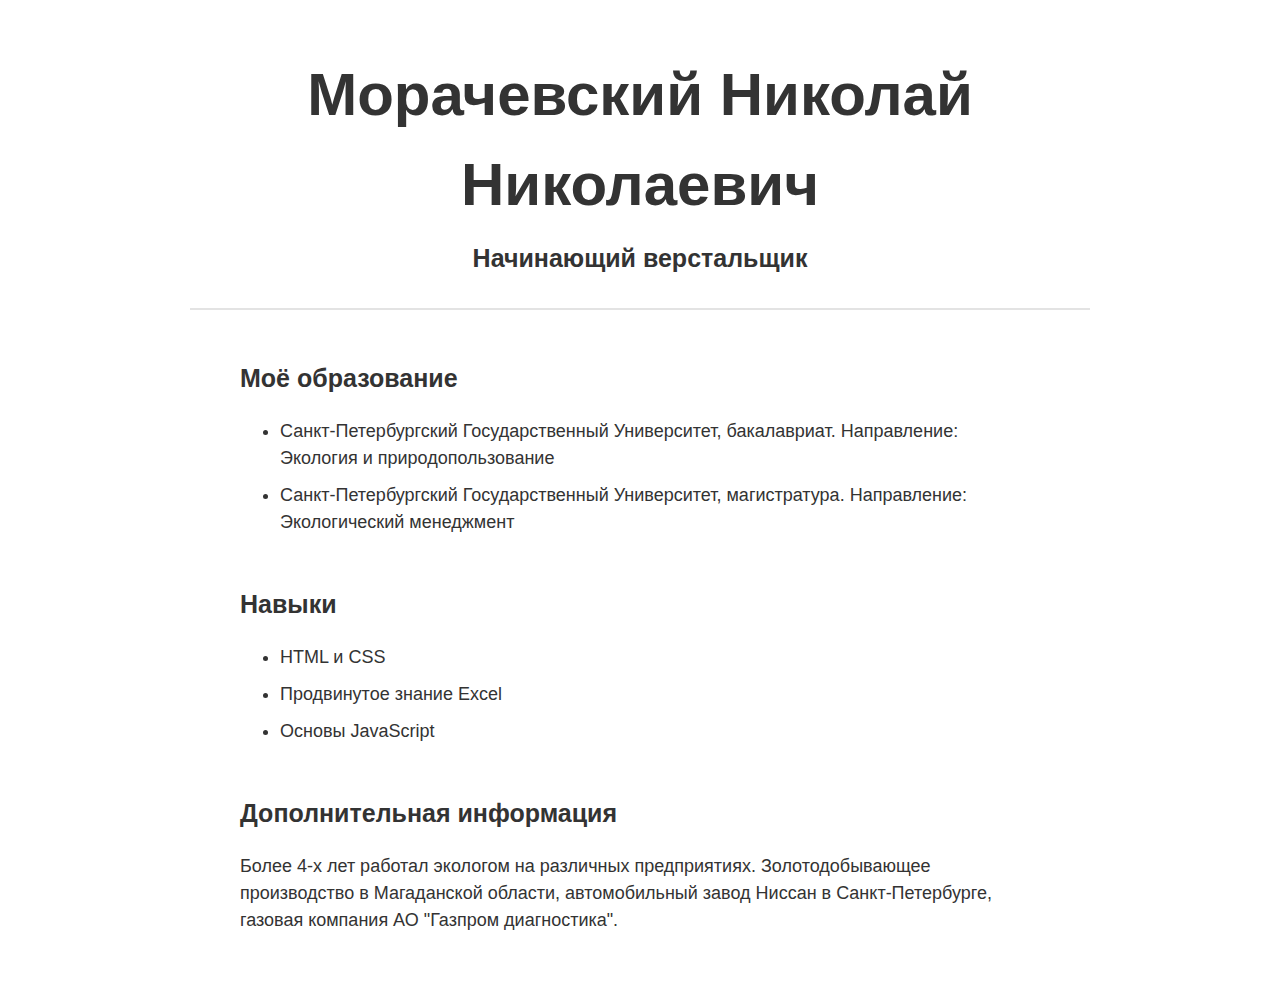
<file: index.html>
<!DOCTYPE html>
<html lang="ru">

<head>
  <meta charset="UTF-8">
  <meta name="viewport" content="width=device-width, initial-scale=1.0">
  <link rel="stylesheet" href="style.css">
  <title>Моё описание</title>
</head>

<body>
  <main>
    <h1>Морачевский Николай Николаевич</h1>
    <h2>Начинающий верстальщик</h2>

    <section>
      <h2>Моё образование</h2>
      <ul>
        <li>Санкт-Петербургский Государственный Университет, бакалавриат. Направление: Экология и природопользование
        </li>
        <li>Санкт-Петербургский Государственный Университет, магистратура. Направление: Экологический менеджмент</li>
      </ul>
    </section>

    <section>
      <h2>Навыки</h2>
      <ul>
        <li>HTML и CSS</li>
        <li>Продвинутое знание Excel</li>
        <li>Основы JavaScript</li>
      </ul>
    </section>

    <section>
      <h2>Дополнительная информация</h2>
      <p>Более 4-х лет работал экологом на различных предприятиях. Золотодобывающее производство в Магаданской области,
        автомобильный завод Ниссан в Санкт-Петербурге, газовая компания АО "Газпром диагностика". </p>
    </section>    
  </main>
</body>

</html>
</file>
<file: style.css>
body {
    margin: 0;

    /* BEGIN (write your solution here) */
    font-size: 18px;
    color: #333;

    /* END */
    font-family: sans-serif;
    line-height: 1.5;
}

h1 {
    margin-top: 50px;
    margin-bottom: 10px;
    font-size: 60px;
    text-align: center;
}

h2 {
    margin-top: 0;
    padding-bottom: 30px;
    font-size: 25px;
    text-align: center;
    border-bottom: 2px solid #e3e3e3;
}

section {
    margin-top: 50px;
    margin-bottom: 50px;
    margin-left: 0;
    margin-right: 0;
    padding-top: 0;
    padding-bottom: 0;
    padding-left: 50px;
    padding-right: 50px;   
}

section h2{
    padding-top: 0;
    padding-bottom: 0;
    padding-left: 0;
    padding-right: 0;
    text-align: left;
    border: none;
}

ul li{
    margin-bottom: 10px;
}

main {
    width: 900px;
    margin: auto;
}
</file>
